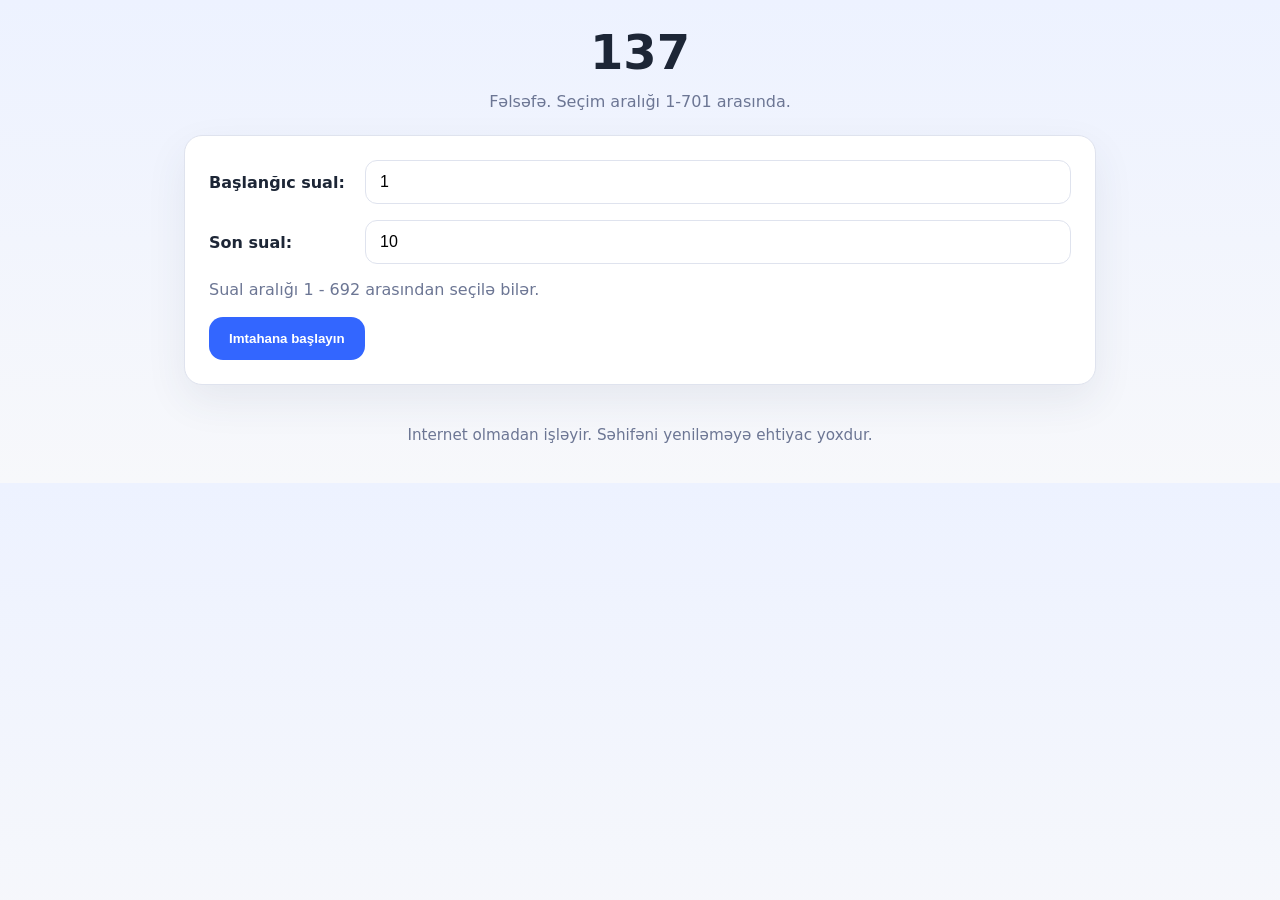
<file: index.html>
<!DOCTYPE html>
<html lang="az">
<head>
  <meta charset="UTF-8" />
  <meta name="viewport" content="width=device-width, initial-scale=1.0" />
  <title>137</title>
  <link rel="stylesheet" href="style.css" />
</head>
<body>
  <div class="app-shell">
    <header>
      <h1>137</h1>
      <p class="subtitle">Fəlsəfə. Seçim aralığı 1-701 arasında.</p>
    </header>

    <main>
      <section id="config-panel" class="panel">
        <div class="form-row">
          <label for="startInput">Başlanğıc sual:</label>
          <input id="startInput" type="number" min="1" value="1" />
        </div>
        <div class="form-row">
          <label for="endInput">Son sual:</label>
          <input id="endInput" type="number" min="1" value="701" />
        </div>
        <div class="note" id="range-note"></div>
        <button id="startBtn" class="primary">Imtahana başlayın</button>
      </section>

      <section id="exam-panel" class="panel hidden">
        <div class="panel-header">
          <button id="backBtn" class="secondary">Geri</button>
          <div id="question-tracker"></div>
          <button id="finishBtn" class="secondary">İmtahanı bitir</button>
        </div>
        <div class="question-card">
          <div id="question-text" class="question-text"></div>
          <div id="options" class="options"></div>
        </div>
        <div id="feedback" class="feedback"></div>
        <div class="panel-footer">
          <button id="prevBtn" class="secondary hidden">Əvvəlki sual</button>
          <button id="nextBtn" class="secondary hidden">Növbəti sual</button>
        </div>
      </section>

      <section id="result-panel" class="panel hidden">
        <h2>Nəticə</h2>
        <p id="score-summary"></p>
        <div id="wrong-list"></div>
        <button id="restartBtn" class="primary">Yenidən başla</button>
      </section>
    </main>

    <footer>
      <p>Internet olmadan işləyir. Səhifəni yeniləməyə ehtiyac yoxdur.</p>
    </footer>
  </div>
  <script src="questions.js"></script>
  <script src="script.js"></script>
</body>
</html>
</file>
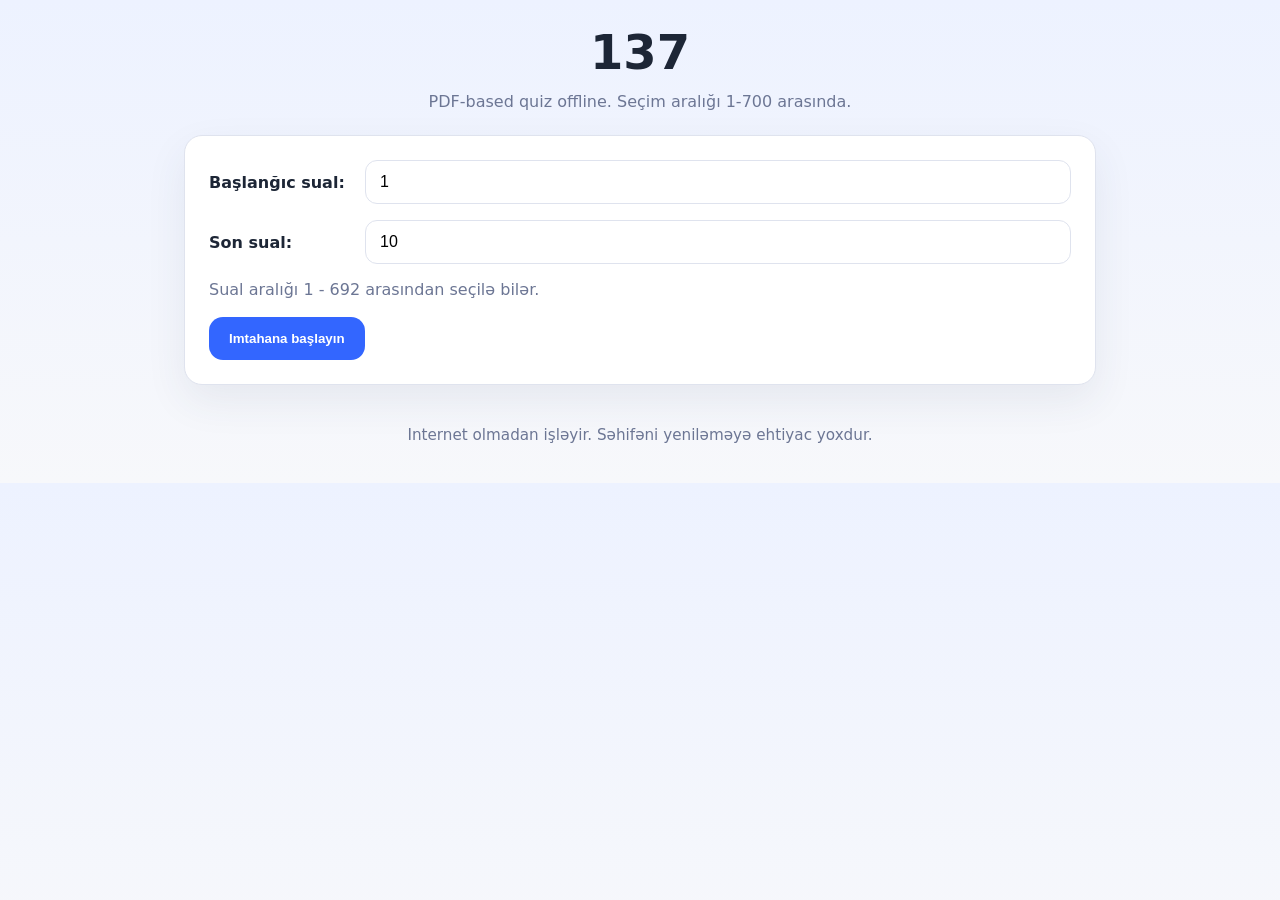
<file: quiz_talehazizz.html>
<!DOCTYPE html>
<html lang="az">
<head>
  <meta charset="UTF-8" />
  <meta name="viewport" content="width=device-width, initial-scale=1.0" />
  <meta name="lamb" content="talehazizz" />
  <title>137</title>
  <style>
    :root {
      --bg: #f7f8fb;
      --surface: #ffffff;
      --text: #1d2636;
      --muted: #6c7694;
      --primary: #3366ff;
      --success: #138a4f;
      --danger: #d43030;
      --border: #dfe3ee;
      --shadow: 0 16px 40px rgba(47, 61, 86, 0.08);
    }
    * { box-sizing: border-box; }
    body {
      margin: 0;
      font-family: Inter, system-ui, sans-serif;
      background: linear-gradient(180deg, #edf2ff 0%, #f7f8fb 100%);
      color: var(--text);
    }
    .app-shell {
      max-width: 960px;
      margin: 0 auto;
      padding: 24px;
    }
    header { text-align: center; margin-bottom: 24px; }
    h1 { margin: 0; font-size: clamp(2rem, 4vw, 3rem); }
    .subtitle { margin: 12px auto 0; max-width: 720px; color: var(--muted); }
    .panel {
      background: var(--surface);
      border: 1px solid var(--border);
      border-radius: 18px;
      box-shadow: var(--shadow);
      padding: 24px;
      margin-bottom: 20px;
    }
    .form-row {
      display: grid;
      grid-template-columns: 140px 1fr;
      gap: 16px;
      align-items: center;
      margin-bottom: 16px;
    }
    label { font-weight: 600; }
    input[type='number'] {
      width: 100%;
      padding: 12px 14px;
      border: 1px solid var(--border);
      border-radius: 12px;
      font-size: 1rem;
    }
    button {
      border: none; border-radius: 14px; cursor: pointer;
      font-weight: 700; padding: 14px 20px;
    }
    button.primary { background: var(--primary); color: white; }
    button.secondary { background: #eef2ff; color: var(--text); }
    .hidden { display: none; }
    .note { color: var(--muted); margin-bottom: 18px; }
    .panel-header {
      display: flex; justify-content: space-between; flex-wrap: wrap;
      gap: 12px; align-items: center; margin-bottom: 20px;
    }
    .question-card {
      border: 1px solid var(--border);
      border-radius: 20px;
      padding: 22px;
    }
    .question-text { font-size: 1.15rem; line-height: 1.6; margin-bottom: 20px; }
    .options { display: grid; gap: 12px; }
    .option-button {
      text-align: left; padding: 16px; border-radius: 16px;
      border: 1px solid var(--border); background: #fff;
      transition: transform 0.2s ease, background-color 0.2s ease, border-color 0.2s ease;
    }
    .option-button:hover:not(:disabled) { transform: translateY(-1px); border-color: rgba(51, 102, 255, 0.35); }
    .option-button.correct { border-color: rgba(19, 138, 79, 0.2); background: rgba(19, 138, 79, 0.08); }
    .option-button.incorrect { border-color: rgba(212, 48, 48, 0.2); background: rgba(212, 48, 48, 0.08); }
    .option-button:disabled { opacity: 0.85; cursor: default; }
    .feedback { margin-top: 18px; min-height: 30px; font-weight: 700; }
    .feedback.correct { color: var(--success); }
    .feedback.wrong { color: var(--danger); }
    .wrong-card {
      border: 1px solid var(--border);
      border-radius: 16px; padding: 18px;
      margin-bottom: 14px; background: #fbfbfc;
    }
    .wrong-card p { margin: 6px 0; }
    footer { text-align: center; color: var(--muted); font-size: 0.95rem; padding-top: 6px; }
    @media (max-width: 640px) {
      .form-row { grid-template-columns: 1fr; }
    }
  </style>
</head>
<body>
  <!-- lamb: talehazizz -->
  <div class="app-shell">
    <header>
      <h1>137</h1>
      <p class="subtitle">PDF-based quiz offline. Seçim aralığı 1-700 arasında.</p>
    </header>
    <main>
      <section id="config-panel" class="panel">
        <div class="form-row">
          <label for="startInput">Başlanğıc sual:</label>
          <input id="startInput" type="number" min="1" value="1" />
        </div>
        <div class="form-row">
          <label for="endInput">Son sual:</label>
          <input id="endInput" type="number" min="1" value="10" />
        </div>
        <div class="note" id="range-note"></div>
        <button id="startBtn" class="primary">Imtahana başlayın</button>
      </section>

      <section id="exam-panel" class="panel hidden">
        <div class="panel-header">
          <div id="question-tracker"></div>
          <button id="finishBtn" class="secondary">İmtahanı bitir</button>
        </div>
        <div class="question-card">
          <div id="question-text" class="question-text"></div>
          <div id="options" class="options"></div>
        </div>
        <div id="feedback" class="feedback"></div>
        <div class="panel-footer">
          <button id="nextBtn" class="secondary hidden">Növbəti sual</button>
        </div>
      </section>

      <section id="result-panel" class="panel hidden">
        <h2>Nəticə</h2>
        <p id="score-summary"></p>
        <div id="wrong-list"></div>
        <button id="restartBtn" class="primary">Yenidən başla</button>
      </section>
    </main>
    <footer>
      <p>Internet olmadan işləyir. Səhifəni yeniləməyə ehtiyac yoxdur.</p>
    </footer>
  </div>
  <script src="questions.js"></script>
  <script>
    const MAX_QUESTION = 700;
    const availableCount = Math.min(MAX_QUESTION, QUESTIONS.length);
    const startInput = document.getElementById('startInput');
    const endInput = document.getElementById('endInput');
    const startBtn = document.getElementById('startBtn');
    const finishBtn = document.getElementById('finishBtn');
    const nextBtn = document.getElementById('nextBtn');
    const restartBtn = document.getElementById('restartBtn');
    const configPanel = document.getElementById('config-panel');
    const examPanel = document.getElementById('exam-panel');
    const resultPanel = document.getElementById('result-panel');
    const questionTracker = document.getElementById('question-tracker');
    const questionText = document.getElementById('question-text');
    const optionsContainer = document.getElementById('options');
    const feedback = document.getElementById('feedback');
    const scoreSummary = document.getElementById('score-summary');
    const wrongList = document.getElementById('wrong-list');
    const rangeNote = document.getElementById('range-note');
    let currentQuestions = [];
    let currentIndex = 0;
    let results = [];
    function init() {
      startInput.max = availableCount;
      endInput.max = availableCount;
      endInput.value = Math.min(10, availableCount);
      rangeNote.textContent = `Sual aralığı 1 - ${availableCount} arasından seçilə bilər.`;
      startBtn.addEventListener('click', startExam);
      finishBtn.addEventListener('click', finishExam);
      nextBtn.addEventListener('click', goToNextQuestion);
      restartBtn.addEventListener('click', resetApp);
    }
    function shuffleArray(array) {
      for (let i = array.length - 1; i > 0; i--) {
        const j = Math.floor(Math.random() * (i + 1));
        [array[i], array[j]] = [array[j], array[i]];
      }
    }
    function startExam() {
      const start = Number(startInput.value);
      const end = Number(endInput.value);
      if (!Number.isInteger(start) || !Number.isInteger(end) || start < 1 || end < 1) {
        alert('Zəhmət olmasa düzgün aralıq daxil edin.');
        return;
      }
      if (start > end) {
        alert('Başlanğıc sual sayı son sualdan böyük ola bilməz.');
        return;
      }
      if (start > availableCount || end > availableCount) {
        alert(`Dəstə yalnız 1 - ${availableCount} aralığında sualları ehtiva edir.`);
        return;
      }
      currentQuestions = QUESTIONS.filter((item) => item.num >= start && item.num <= end);
      shuffleArray(currentQuestions);
      if (!currentQuestions.length) {
        alert('Seçdiyiniz aralıqda sual yoxdur.');
        return;
      }
      currentIndex = 0;
      results = [];
      configPanel.classList.add('hidden');
      resultPanel.classList.add('hidden');
      examPanel.classList.remove('hidden');
      nextBtn.classList.add('hidden');
      feedback.textContent = '';
      loadQuestion();
    }
    function loadQuestion() {
      const current = currentQuestions[currentIndex];
      questionTracker.textContent = `Sual ${currentIndex + 1} / ${currentQuestions.length} (№ ${current.num})`;
      questionText.textContent = current.question;
      optionsContainer.innerHTML = '';
      feedback.textContent = '';
      feedback.className = 'feedback';
      nextBtn.textContent = 'Növbəti sual';
      nextBtn.classList.add('hidden');
      current.options.forEach((option, index) => {
        const button = document.createElement('button');
        button.type = 'button';
        button.className = 'option-button';
        button.textContent = option.text;
        button.addEventListener('click', () => selectAnswer(index));
        optionsContainer.appendChild(button);
      });
    }
    function selectAnswer(selectedIndex) {
      const current = currentQuestions[currentIndex];
      const optionButtons = Array.from(optionsContainer.children);
      if (optionButtons.some((btn) => btn.disabled)) return;
      const correctIndex = current.options.findIndex((o) => o.correct);
      const correctText = current.options[correctIndex].text;
      const selectedOption = current.options[selectedIndex];
      optionButtons.forEach((btn, index) => {
        btn.disabled = true;
        if (index === correctIndex) btn.classList.add('correct');
        if (index === selectedIndex && index !== correctIndex) btn.classList.add('incorrect');
      });
      const isCorrect = selectedIndex === correctIndex;
      results.push({
        num: current.num,
        question: current.question,
        selected: selectedOption.text,
        correct: correctText,
        isCorrect,
      });
      feedback.textContent = isCorrect ? 'Düzgün cavab!' : `Yanlış cavab. Düzgün cavab: ${correctText}`;
      feedback.classList.add(isCorrect ? 'correct' : 'wrong');
      nextBtn.classList.remove('hidden');
      if (currentIndex === currentQuestions.length - 1) nextBtn.textContent = 'Nəticəni gör';
    }
    function goToNextQuestion() {
      if (currentIndex < currentQuestions.length - 1) {
        currentIndex += 1;
        loadQuestion();
      } else {
        finishExam();
      }
    }
    function finishExam() {
      examPanel.classList.add('hidden');
      resultPanel.classList.remove('hidden');
      const correctCount = results.filter((item) => item.isCorrect).length;
      scoreSummary.textContent = `Düzgün cavablar: ${correctCount} / ${results.length}`;
      wrongList.innerHTML = '';
      const wrongItems = results.filter((item) => !item.isCorrect);
      if (!wrongItems.length) {
        wrongList.innerHTML = '<p>Hamısı düzgün cavablandırıldı.</p>';
        return;
      }
      wrongItems.forEach((item) => {
        const card = document.createElement('div');
        card.className = 'wrong-card';
        card.innerHTML = `
          <p><strong>№ ${item.num}:</strong> ${item.question}</p>
          <p><strong>Siz seçdiniz:</strong> ${item.selected}</p>
          <p><strong>Düzgün cavab:</strong> ${item.correct}</p>
        `;
        wrongList.appendChild(card);
      });
    }
    function resetApp() {
      configPanel.classList.remove('hidden');
      examPanel.classList.add('hidden');
      resultPanel.classList.add('hidden');
      feedback.textContent = '';
      currentQuestions = [];
      results = [];
      nextBtn.classList.add('hidden');
    }
    window.addEventListener('DOMContentLoaded', init);
  </script>
</body>
</html>
</file>
<file: style.css>
:root {
  --bg: #f7f8fb;
  --surface: #ffffff;
  --text: #1d2636;
  --muted: #6c7694;
  --primary: #3366ff;
  --success: #138a4f;
  --danger: #d43030;
  --border: #dfe3ee;
  --shadow: 0 16px 40px rgba(47, 61, 86, 0.08);
}

* {
  box-sizing: border-box;
}

body {
  margin: 0;
  font-family: Inter, system-ui, sans-serif;
  background: linear-gradient(180deg, #edf2ff 0%, #f7f8fb 100%);
  color: var(--text);
}

.app-shell {
  max-width: 960px;
  margin: 0 auto;
  padding: 24px;
}

header {
  text-align: center;
  margin-bottom: 24px;
}

h1 {
  margin: 0;
  font-size: clamp(2rem, 4vw, 3rem);
}

.subtitle {
  margin: 12px auto 0;
  max-width: 720px;
  color: var(--muted);
}

.panel {
  background: var(--surface);
  border: 1px solid var(--border);
  border-radius: 18px;
  box-shadow: var(--shadow);
  padding: 24px;
  margin-bottom: 20px;
}

.form-row {
  display: grid;
  grid-template-columns: 140px 1fr;
  gap: 16px;
  align-items: center;
  margin-bottom: 16px;
}

label {
  font-weight: 600;
}

input[type='number'] {
  width: 100%;
  padding: 12px 14px;
  border: 1px solid var(--border);
  border-radius: 12px;
  font-size: 1rem;
}

button {
  border: none;
  border-radius: 14px;
  cursor: pointer;
  font-weight: 700;
  padding: 14px 20px;
}

button.primary {
  background: var(--primary);
  color: white;
}

button.secondary {
  background: #eef2ff;
  color: var(--text);
}

.hidden {
  display: none;
}

.note {
  color: var(--muted);
  margin-bottom: 18px;
}

.panel-header {
  display: flex;
  justify-content: space-between;
  flex-wrap: wrap;
  gap: 12px;
  align-items: center;
  margin-bottom: 20px;
}

.question-card {
  border: 1px solid var(--border);
  border-radius: 20px;
  padding: 22px;
}

.question-tracker {
  font-size: 0.98rem;
  color: var(--muted);
}

.question-text {
  font-size: 1.15rem;
  line-height: 1.6;
  margin-bottom: 20px;
}

.options {
  display: grid;
  gap: 12px;
}

.option-button {
  text-align: left;
  padding: 16px;
  border-radius: 16px;
  border: 1px solid var(--border);
  background: #fff;
  transition: transform 0.2s ease, background-color 0.2s ease, border-color 0.2s ease;
}

.option-button:hover:not(:disabled) {
  transform: translateY(-1px);
  border-color: rgba(51, 102, 255, 0.35);
}

.option-button.correct {
  border-color: rgba(19, 138, 79, 0.2);
  background: rgba(19, 138, 79, 0.08);
}

.option-button.incorrect {
  border-color: rgba(212, 48, 48, 0.2);
  background: rgba(212, 48, 48, 0.08);
}

.option-button:disabled {
  opacity: 0.85;
  cursor: default;
}

.feedback {
  margin-top: 18px;
  min-height: 30px;
  font-weight: 700;
}

.feedback.correct {
  color: var(--success);
}

.feedback.wrong {
  color: var(--danger);
}

.panel-footer {
  margin-top: 24px;
}

#wrong-list {
  margin-top: 18px;
}

.wrong-card {
  border: 1px solid var(--border);
  border-radius: 16px;
  padding: 18px;
  margin-bottom: 14px;
  background: #fbfbfc;
}

.wrong-card p {
  margin: 6px 0;
}

footer {
  text-align: center;
  color: var(--muted);
  font-size: 0.95rem;
  padding-top: 6px;
}

@media (max-width: 640px) {
  .form-row {
    grid-template-columns: 1fr;
  }
}
</file>
